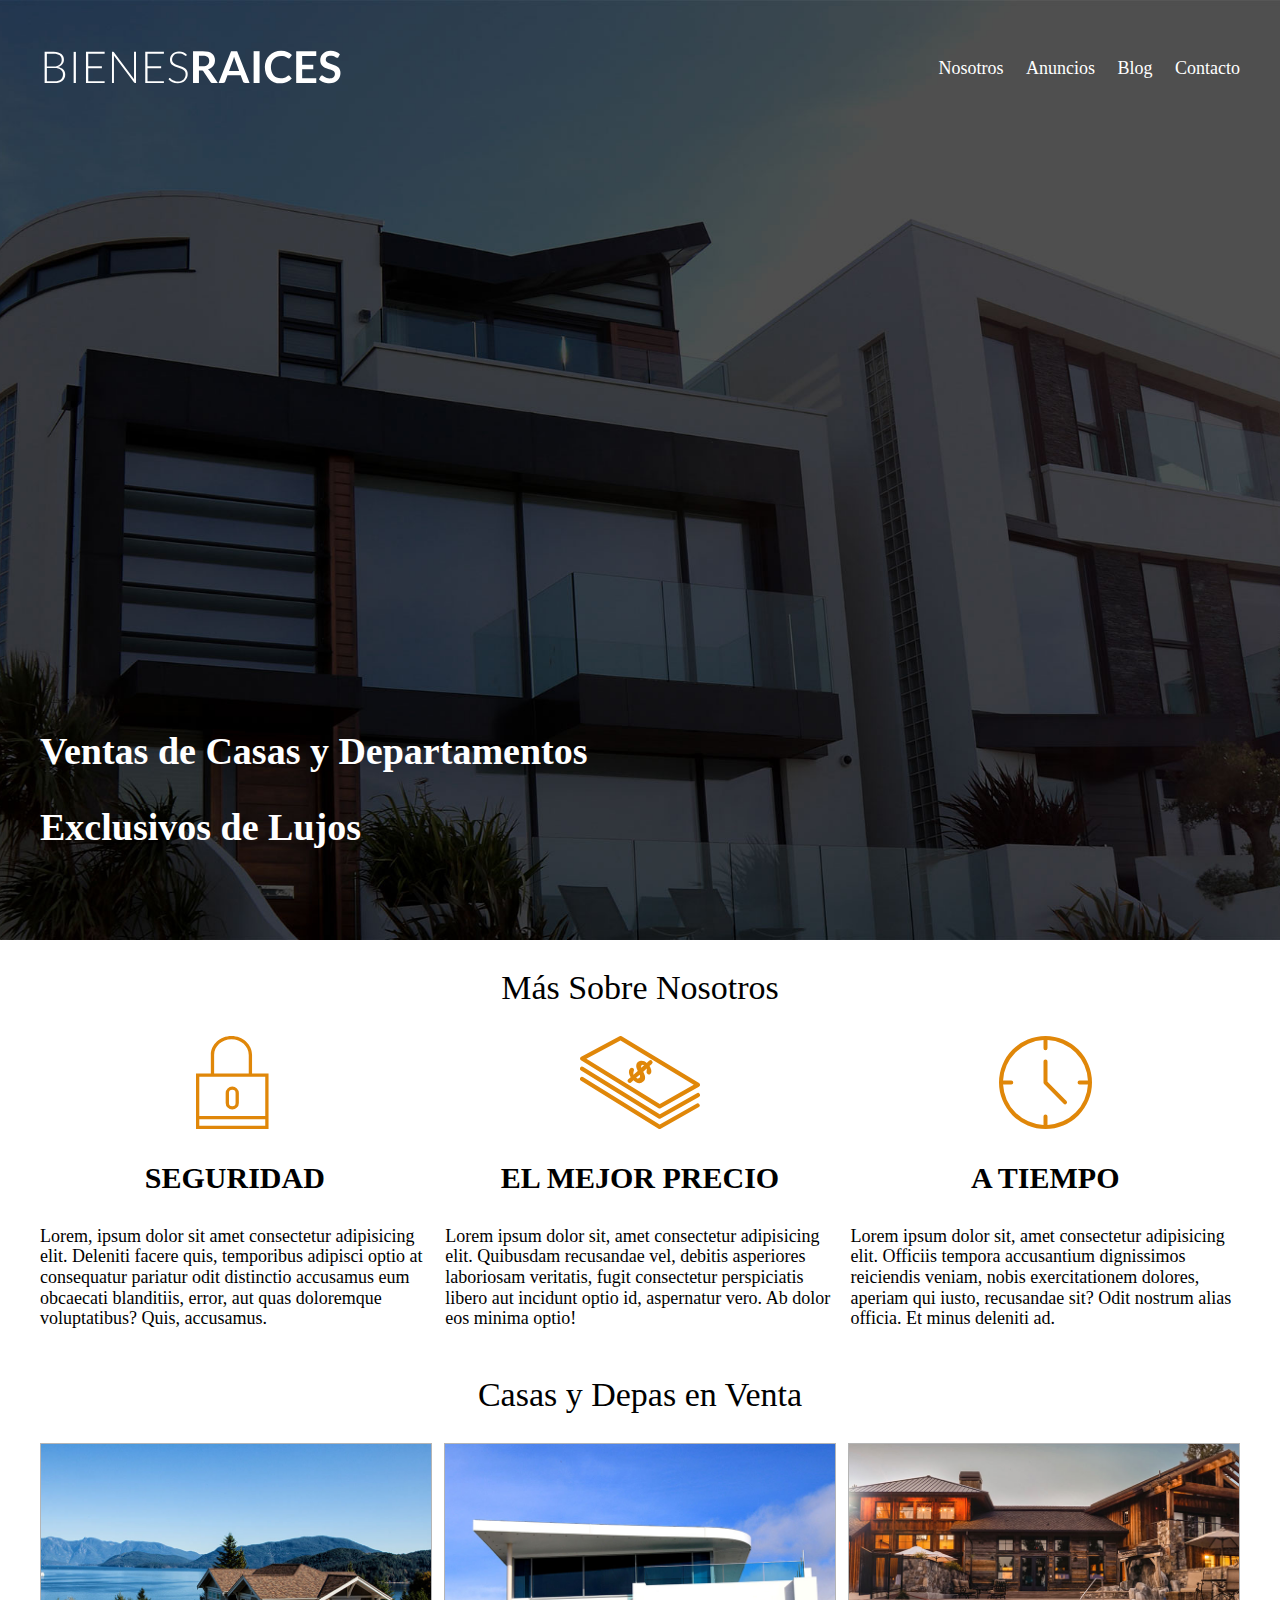
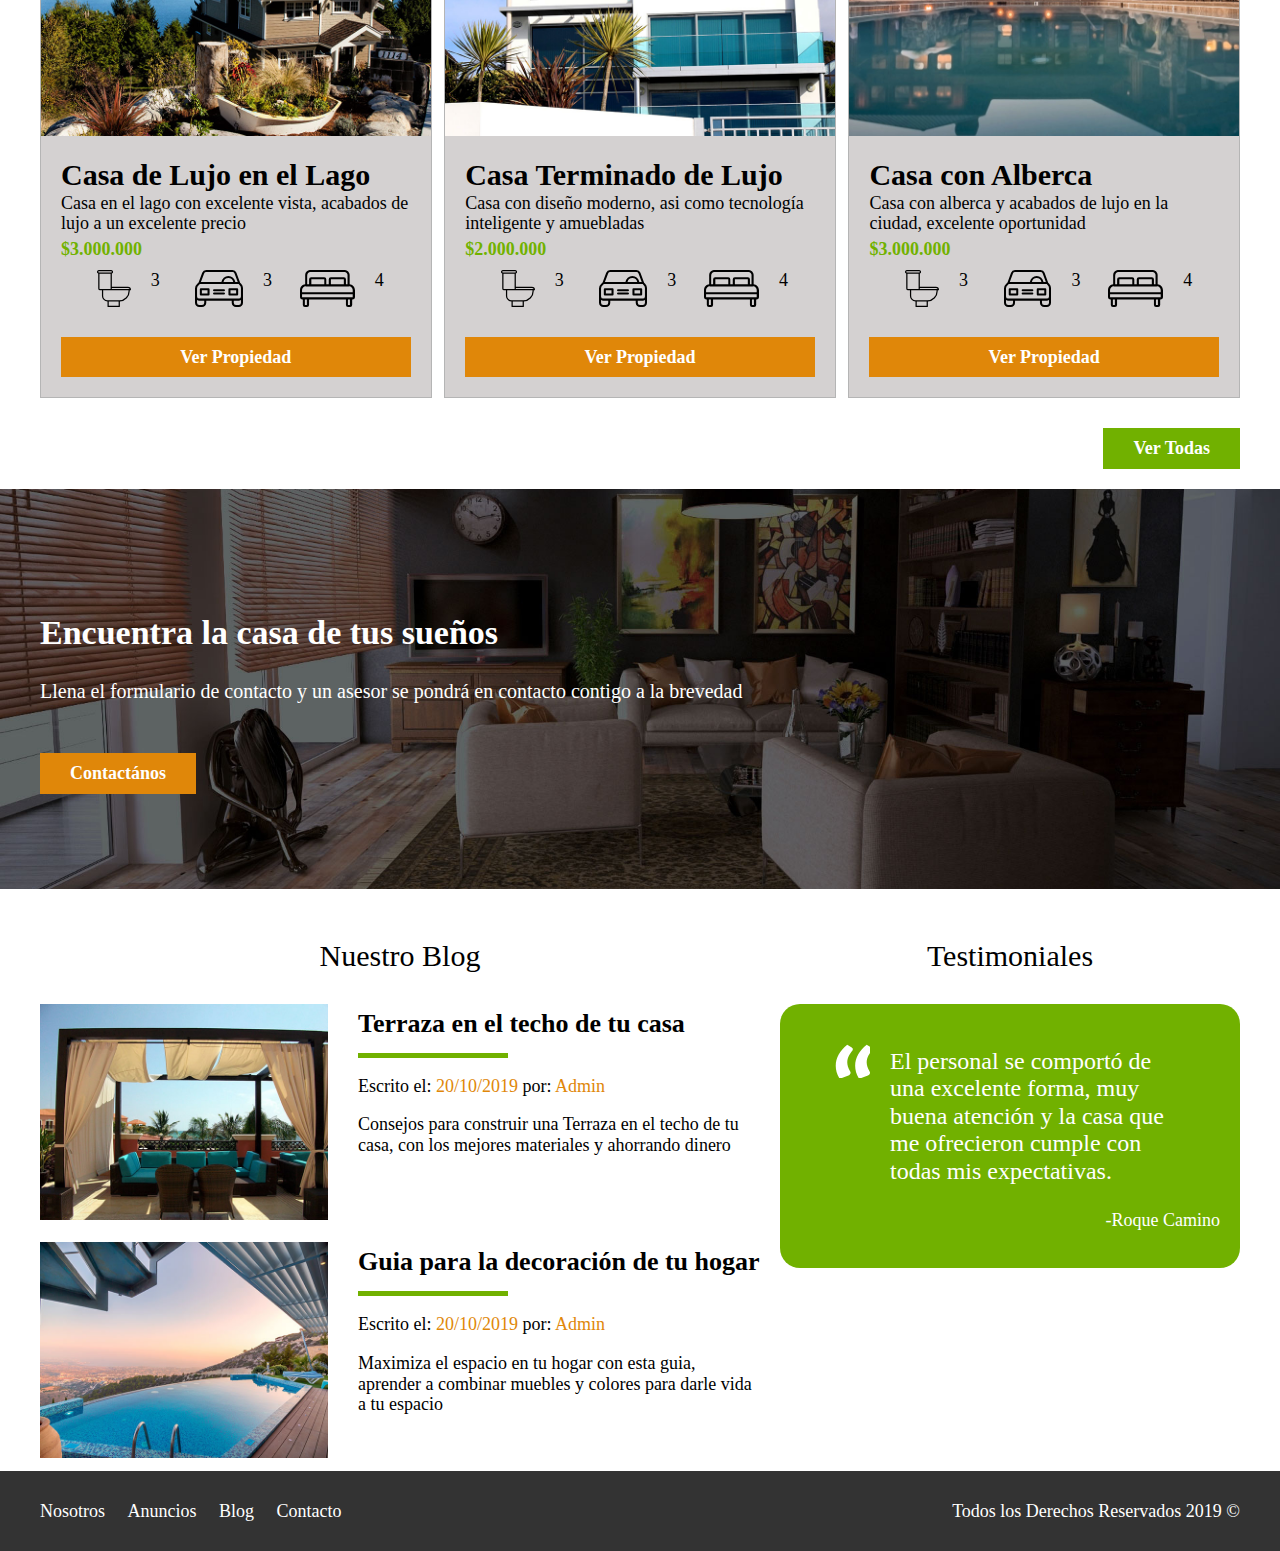
<file: index.html>
<!DOCTYPE html>
<html lang="en">

<head>
    <meta charset="UTF-8">
    <meta name="viewport" content="width=device-width, initial-scale=1.0">
    <meta http-equiv="X-UA-Compatible" content="ie=edge">
    <title>Bienes Raices</title>
    <link href="https://fonts.googleapis.com/css2?family=Lato:wght@700&display=swap" rel="stylesheet">
    <link rel="stylesheet" href="css/normalize.css">
    <link rel="stylesheet" href="css/style.css">
</head>

<body>

    <header class="site-header inicio">
        <div class="contenedor contenido-header">
            <div class="barra">
                <a href="/">

                    <img src="img/logo.svg" alt="logotipo de bienes raices">
                </a>

                <nav class="navegacion">
                    <a href="nosotros.html">Nosotros</a>
                    <a href="anuncios.html">Anuncios</a>
                    <a href="blog.html">Blog</a>
                    <a href="contacto.html">Contacto</a>
                </nav>
            </div>

            <h1>Ventas de Casas y Departamentos Exclusivos de Lujos</h1>
        </div>
        <!--contenedor-->
    </header>

    <section class="contenedor seccion">
        <h2 class="fw-300 centrar-texto">Más Sobre Nosotros</h2>

        <div class="iconos-nosotros">

            <div class="icono">
                <img src="img/icono1.svg" alt="Icono seguridad">

                <h3>Seguridad</h3>
                <p>Lorem, ipsum dolor sit amet consectetur adipisicing elit. Deleniti facere quis, temporibus adipisci
                    optio
                    at
                    consequatur pariatur odit distinctio accusamus eum obcaecati blanditiis, error, aut quas doloremque
                    voluptatibus? Quis, accusamus.</p>
            </div>

            <div class="icono">
                <img src="img/icono2.svg" alt="Icono Mejor Precio">

                <h3>El Mejor Precio</h3>
                <p>Lorem ipsum dolor sit, amet consectetur adipisicing elit. Quibusdam recusandae vel, debitis
                    asperiores
                    laboriosam
                    veritatis, fugit consectetur perspiciatis libero aut incidunt optio id, aspernatur vero. Ab dolor
                    eos
                    minima
                    optio!</p>
            </div>

            <div class="icono">

                <img src="img/icono3.svg" alt="Icono a Tiempo">

                <h3 class="encabezado">A Tiempo</h3>
                <p>Lorem ipsum dolor sit, amet consectetur adipisicing elit. Officiis tempora accusantium dignissimos
                    reiciendis
                    veniam, nobis exercitationem dolores, aperiam qui iusto, recusandae sit? Odit nostrum alias officia.
                    Et
                    minus
                    deleniti ad.</p>
            </div>
        </div>
    </section>

    <main class="seccion contenedor">

        <h2 class="fw-300 centrar-texto">Casas y Depas en Venta</h2>
        <div class="contenedor-anuncios">

            <div class="anuncio">
                <img src="img/anuncio1.jpg" alt="Casa de lujo en el lago">
                <div class="contenido-anuncio">
                    <h3>Casa de Lujo en el Lago</h3>
                    <p>Casa en el lago con excelente vista, acabados de lujo a un excelente precio</p>
                    <p class="precio">$3.000.000</p>

                    <ul class="icono-caracteristicas">
                        <li>
                            <img src="img/icono_wc.svg" alt="icono wc">
                            <p>3</p>
                        </li>
                        <li>
                            <img src="img/icono_estacionamiento.svg" alt="icono autos">
                            <p>3</p>
                        </li>
                        <li>
                            <img src="img/icono_dormitorio.svg" alt="icono habitaciones">
                            <p>4</p>
                        </li>
                    </ul>

                    <a href="#" class="boton boton-amarillo d-block">Ver Propiedad</a>
                </div>
            </div>

            <div class="anuncio">
                <img src="img/anuncio2.jpg" alt="Casa terminado de lujo">
                <div class="contenido-anuncio">
                    <h3>Casa Terminado de Lujo</h3>
                    <p>Casa con diseño moderno, asi como tecnología inteligente y amuebladas</p>
                    <p class="precio">$2.000.000</p>

                    <ul class="icono-caracteristicas">
                        <li>
                            <img src="img/icono_wc.svg" alt="icono wc">
                            <p>3</p>
                        </li>
                        <li>
                            <img src="img/icono_estacionamiento.svg" alt="icono autos">
                            <p>3</p>
                        </li>
                        <li>
                            <img src="img/icono_dormitorio.svg" alt="icono habitaciones">
                            <p>4</p>
                        </li>
                    </ul>

                    <a href="#" class="boton boton-amarillo d-block">Ver Propiedad</a>
                </div>
            </div>

            <div class="anuncio">
                <img src="img/anuncio3.jpg" alt="Casa con Alberca">
                <div class="contenido-anuncio">
                    <h3>Casa con Alberca</h3>
                    <p>Casa con alberca y acabados de lujo en la ciudad, excelente oportunidad</p>
                    <p class="precio">$3.000.000</p>

                    <ul class="icono-caracteristicas">
                        <li>
                            <img src="img/icono_wc.svg" alt="icono wc">
                            <p>3</p>
                        </li>
                        <li>
                            <img src="img/icono_estacionamiento.svg" alt="icono autos">
                            <p>3</p>
                        </li>
                        <li>
                            <img src="img/icono_dormitorio.svg" alt="icono habitaciones">
                            <p>4</p>
                        </li>
                    </ul>

                    <a href="#" class="boton boton-amarillo d-block">Ver Propiedad</a>
                </div>
            </div>
        </div>

        <div class="ver-todas">
            <a href="anuncios.html" class="boton boton-verde">Ver Todas</a>
        </div>
    </main>

    <section class="imagen-contacto">
        <div class="contenedor contenido-contacto">
            <h2>Encuentra la casa de tus sueños</h2>
            <p>Llena el formulario de contacto y un asesor se pondrá en contacto contigo a la brevedad</p>
            <a href="contacto.html" class="boton boton-amarillo">Contactános</a>
        </div>
    </section>

    <div class="seccion-inferior contenedor seccion">

        <section class="blog">
            <h3 class="centrar-texto fw-300">Nuestro Blog</h3>

            <article class="entrada-blog">
                <div class="imagen">
                    <img src="img/blog1.jpg" alt="Entrada de Blog">
                </div>
                <div class="texto-entrada">
                    <a href="entrada.html">
                        <h4>Terraza en el techo de tu casa</h4>
                    </a>
                    <p>Escrito el: <span> 20/10/2019</span> por: <span> Admin </span></p>
                    <p>Consejos para construir una Terraza en el techo de tu casa, con los mejores materiales y
                        ahorrando dinero </p>

                </div>
            </article>

            <article class="entrada-blog">
                <div class="imagen">
                    <img src="img/blog2.jpg" alt="Guia para decoracion">
                </div>
                <div class="texto-entrada">
                    <a href="entrada.html">
                        <h4>Guia para la decoración de tu hogar</h4>
                    </a>
                    <p>Escrito el: <span> 20/10/2019</span> por: <span> Admin </span></p>
                    <p>Maximiza el espacio en tu hogar con esta guia, aprender a combinar muebles y colores para darle
                        vida a tu espacio </p>
                </div>
            </article>
        </section>

        <section class="testimoniales">
            <h3 class="centrar-texto fw-300">Testimoniales</h3>
            <div class="testimonial">
                <blockquote>
                    El personal se comportó de una excelente forma, muy buena atención y la casa que me ofrecieron
                    cumple
                    con
                    todas mis expectativas.
                </blockquote>
                <p>-Roque Camino</p>
            </div>
        </section>
    </div>

    <footer class="site-footer seccion">
        <div class="contenedor contenedor-footer">
            <nav class="navegacion">
                <a href="nosotros.html">Nosotros</a>
                <a href="anuncion.html">Anuncios</a>
                <a href="blog.html">Blog</a>
                <a href="contacto.html">Contacto</a>
            </nav>

            <p class="copyright">Todos los Derechos Reservados 2019 &copy;</p>
        </div>
    </footer>


</body>

</html>
</file>
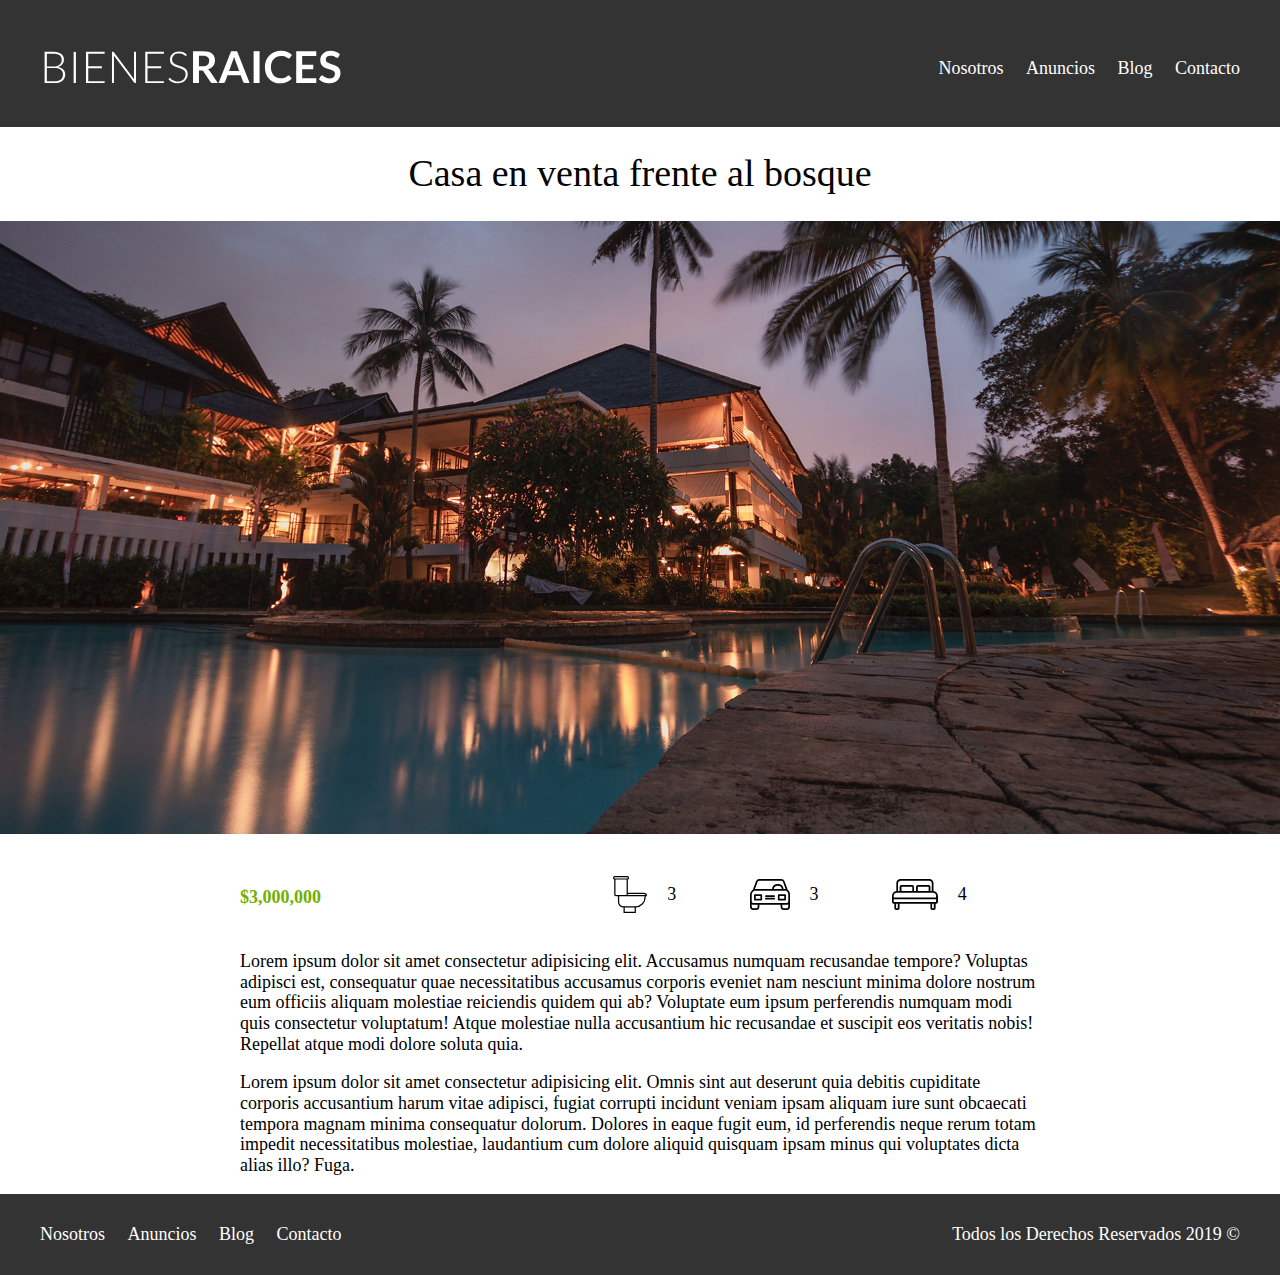
<file: anuncio.html>
<!DOCTYPE html>
<html lang="en">

<head>
    <meta charset="UTF-8">
    <meta name="viewport" content="width=device-width, initial-scale=1.0">
    <meta http-equiv="X-UA-Compatible" content="ie=edge">
    <title>Bienes Raices</title>
    <link href="https://fonts.googleapis.com/css2?family=Lato:wght@700&display=swap" rel="stylesheet">
    <link rel="stylesheet" href="css/normalize.css">
    <link rel="stylesheet" href="css/style.css">
</head>

<body>

    <header class="site-header">
        <div class="contenedor contenido-header">
            <div class="barra">
                <a href="/">

                    <img src="img/logo.svg" alt="logotipo de bienes raices">
                </a>

                <nav class="navegacion">
                    <a href="nosotros.html">Nosotros</a>
                    <a href="anuncios.html">Anuncios</a>
                    <a href="blog.html">Blog</a>
                    <a href="contacto.html">Contacto</a>
                </nav>
            </div>

        </div>
        <!--contenedor-->
    </header>

    <h1 class="fw-300 centrar-texto">Casa en venta frente al bosque</h1>
    <img src="img/destacada.jpg" alt="imagen anuncio">

    <main class="contenedor seccion contenido-centrado">
        <div class="resumen-propiedad">
            <p class="precio">$3,000,000</p>

            <ul class="icono-caracteristicas">
                <li>
                    <img src="img/icono_wc.svg" alt="icono wc">
                    <p>3</p>
                </li>
                <li>
                    <img src="img/icono_estacionamiento.svg" alt="icono autos">
                    <p>3</p>
                </li>
                <li>
                    <img src="img/icono_dormitorio.svg" alt="icono habitaciones">
                    <p>4</p>
                </li>
            </ul>
        </div>
        <!--resumen-propiedad-->

        <p>Lorem ipsum dolor sit amet consectetur adipisicing elit. Accusamus numquam recusandae tempore? Voluptas
            adipisci est, consequatur quae necessitatibus accusamus corporis eveniet nam nesciunt minima dolore nostrum
            eum officiis aliquam molestiae reiciendis quidem qui ab? Voluptate eum ipsum perferendis numquam modi quis
            consectetur voluptatum! Atque molestiae nulla accusantium hic recusandae et suscipit eos veritatis nobis!
            Repellat atque modi dolore soluta quia.</p>

        <p>Lorem ipsum dolor sit amet consectetur adipisicing elit. Omnis sint aut deserunt quia debitis cupiditate
            corporis accusantium harum vitae adipisci, fugiat corrupti incidunt veniam ipsam aliquam iure sunt obcaecati
            tempora magnam minima consequatur dolorum. Dolores in eaque fugit eum, id perferendis neque rerum totam
            impedit necessitatibus molestiae, laudantium cum dolore aliquid quisquam ipsam minus qui voluptates dicta
            alias illo? Fuga.</p>

    </main>


    <footer class="site-footer seccion">
        <div class="contenedor contenedor-footer">
            <nav class="navegacion">
                <a href="nosotros.html">Nosotros</a>
                <a href="anuncion.html">Anuncios</a>
                <a href="blog.html">Blog</a>
                <a href="contacto.html">Contacto</a>
            </nav>

            <p class="copyright">Todos los Derechos Reservados 2019 &copy;</p>
        </div>
    </footer>

</body>

</html>
</file>
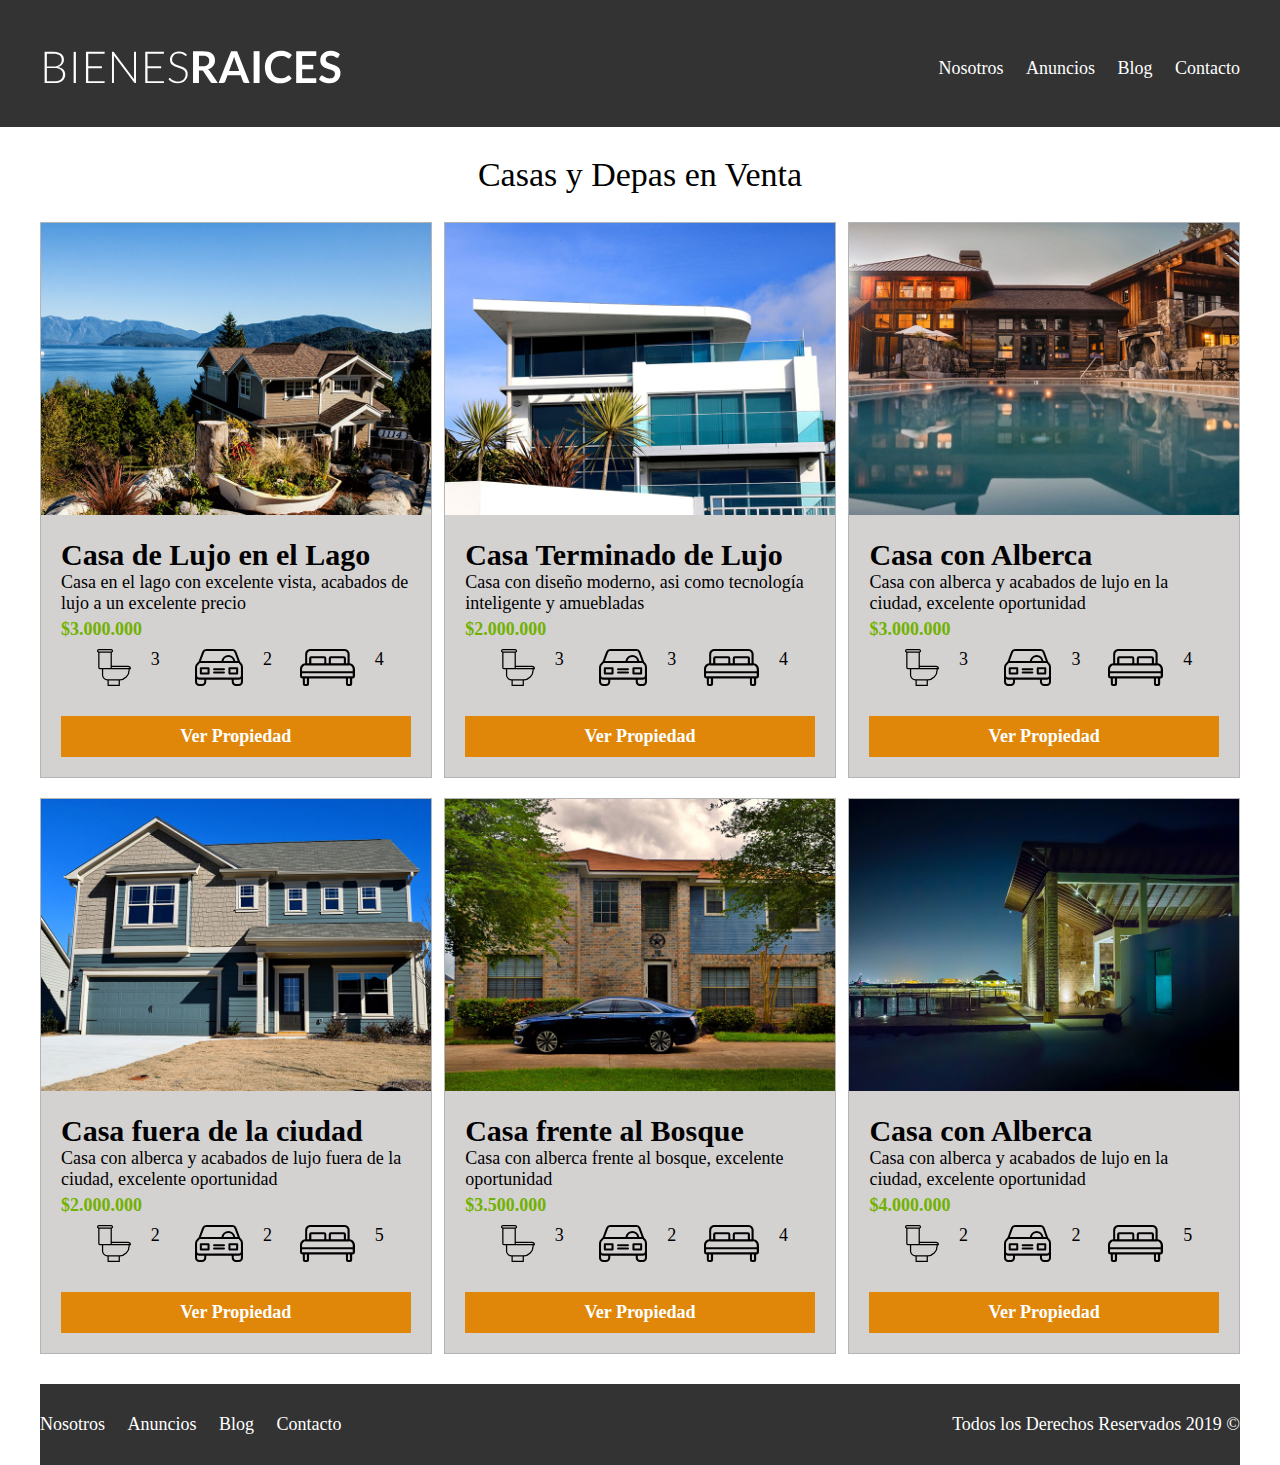
<file: anuncios.html>
<!DOCTYPE html>
<html lang="en">

<head>
    <meta charset="UTF-8">
    <meta name="viewport" content="width=device-width, initial-scale=1.0">
    <meta http-equiv="X-UA-Compatible" content="ie=edge">
    <title>Bienes Raices</title>
    <link href="https://fonts.googleapis.com/css2?family=Lato:wght@700&display=swap" rel="stylesheet">
    <link rel="stylesheet" href="css/normalize.css">
    <link rel="stylesheet" href="css/style.css">
</head>

<body>

    <header class="site-header">
        <div class="contenedor contenido-header">
            <div class="barra">
                <a href="/">

                    <img src="img/logo.svg" alt="logotipo de bienes raices">
                </a>

                <nav class="navegacion">
                    <a href="nosotros.html">Nosotros</a>
                    <a href="anuncios.html">Anuncios</a>
                    <a href="blog.html">Blog</a>
                    <a href="contacto.html">Contacto</a>
                </nav>
            </div>

        </div>
        <!--contenedor-->
    </header>

    <main class="seccion contenedor">

        <h2 class="fw-300 centrar-texto">Casas y Depas en Venta</h2>
        <div class="contenedor-anuncios">

            <div class="anuncio">
                <img src="img/anuncio1.jpg" alt="Casa de lujo en el lago">
                <div class="contenido-anuncio">
                    <h3>Casa de Lujo en el Lago</h3>
                    <p>Casa en el lago con excelente vista, acabados de lujo a un excelente precio</p>
                    <p class="precio">$3.000.000</p>

                    <ul class="icono-caracteristicas">
                        <li>
                            <img src="img/icono_wc.svg" alt="icono wc">
                            <p>3</p>
                        </li>
                        <li>
                            <img src="img/icono_estacionamiento.svg" alt="icono autos">
                            <p>2</p>
                        </li>
                        <li>
                            <img src="img/icono_dormitorio.svg" alt="icono habitaciones">
                            <p>4</p>
                        </li>
                    </ul>

                    <a href="anuncio.html" class="boton boton-amarillo d-block">Ver Propiedad</a>
                </div>
            </div>

            <div class="anuncio">
                <img src="img/anuncio2.jpg" alt="Casa terminado de lujo">
                <div class="contenido-anuncio">
                    <h3>Casa Terminado de Lujo</h3>
                    <p>Casa con diseño moderno, asi como tecnología inteligente y amuebladas</p>
                    <p class="precio">$2.000.000</p>

                    <ul class="icono-caracteristicas">
                        <li>
                            <img src="img/icono_wc.svg" alt="icono wc">
                            <p>3</p>
                        </li>
                        <li>
                            <img src="img/icono_estacionamiento.svg" alt="icono autos">
                            <p>3</p>
                        </li>
                        <li>
                            <img src="img/icono_dormitorio.svg" alt="icono habitaciones">
                            <p>4</p>
                        </li>
                    </ul>

                    <a href="anuncio.html" class="boton boton-amarillo d-block">Ver Propiedad</a>
                </div>
            </div>

            <div class="anuncio">
                <img src="img/anuncio3.jpg" alt="Casa con Alberca">
                <div class="contenido-anuncio">
                    <h3>Casa con Alberca</h3>
                    <p>Casa con alberca y acabados de lujo en la ciudad, excelente oportunidad</p>
                    <p class="precio">$3.000.000</p>

                    <ul class="icono-caracteristicas">
                        <li>
                            <img src="img/icono_wc.svg" alt="icono wc">
                            <p>3</p>
                        </li>
                        <li>
                            <img src="img/icono_estacionamiento.svg" alt="icono autos">
                            <p>3</p>
                        </li>
                        <li>
                            <img src="img/icono_dormitorio.svg" alt="icono habitaciones">
                            <p>4</p>
                        </li>
                    </ul>

                    <a href="anuncio.html" class="boton boton-amarillo d-block">Ver Propiedad</a>
                </div>
                <!--contenido anuncio-->
            </div>
            <!--anuncio-->

            <div class="anuncio">
                <img src="img/anuncio4.jpg" alt="Anuncio casa de lujo">
                <div class="contenido-anuncio">
                    <h3>Casa fuera de la ciudad</h3>
                    <p>Casa con alberca y acabados de lujo fuera de la ciudad, excelente oportunidad</p>
                    <p class="precio">$2.000.000</p>

                    <ul class="icono-caracteristicas">
                        <li>
                            <img src="img/icono_wc.svg" alt="icono wc">
                            <p>2</p>
                        </li>
                        <li>
                            <img src="img/icono_estacionamiento.svg" alt="icono autos">
                            <p>2</p>
                        </li>
                        <li>
                            <img src="img/icono_dormitorio.svg" alt="icono habitaciones">
                            <p>5</p>
                        </li>
                    </ul>

                    <a href="anuncio.html" class="boton boton-amarillo d-block">Ver Propiedad</a>
                </div>
                <!--contenido anuncio-->
            </div>
            <!--anuncio-->

            <div class="anuncio">
                <img src="img/anuncio5.jpg" alt="Casa con Alberca">
                <div class="contenido-anuncio">
                    <h3>Casa frente al Bosque</h3>
                    <p>Casa con alberca frente al bosque, excelente oportunidad</p>
                    <p class="precio">$3.500.000</p>

                    <ul class="icono-caracteristicas">
                        <li>
                            <img src="img/icono_wc.svg" alt="icono wc">
                            <p>3</p>
                        </li>
                        <li>
                            <img src="img/icono_estacionamiento.svg" alt="icono autos">
                            <p>2</p>
                        </li>
                        <li>
                            <img src="img/icono_dormitorio.svg" alt="icono habitaciones">
                            <p>4</p>
                        </li>
                    </ul>

                    <a href="anuncio.html" class="boton boton-amarillo d-block">Ver Propiedad</a>
                </div>
                <!--contenido anuncio-->
            </div>
            <!--anuncio-->

            <div class="anuncio">
                <img src="img/anuncio6.jpg" alt="Casa con Alberca">
                <div class="contenido-anuncio">
                    <h3>Casa con Alberca</h3>
                    <p>Casa con alberca y acabados de lujo en la ciudad, excelente oportunidad</p>
                    <p class="precio">$4.000.000</p>

                    <ul class="icono-caracteristicas">
                        <li>
                            <img src="img/icono_wc.svg" alt="icono wc">
                            <p>2</p>
                        </li>
                        <li>
                            <img src="img/icono_estacionamiento.svg" alt="icono autos">
                            <p>2</p>
                        </li>
                        <li>
                            <img src="img/icono_dormitorio.svg" alt="icono habitaciones">
                            <p>5</p>
                        </li>
                    </ul>

                    <a href="anuncio.html" class="boton boton-amarillo d-block">Ver Propiedad</a>
                </div>
                <!--contenido anuncio-->
            </div>
            <!--anuncio-->

        </div>


        <footer class="site-footer seccion">
            <div class="contenedor contenedor-footer">
                <nav class="navegacion">
                    <a href="nosotros.html">Nosotros</a>
                    <a href="anuncion.html">Anuncios</a>
                    <a href="blog.html">Blog</a>
                    <a href="contacto.html">Contacto</a>
                </nav>

                <p class="copyright">Todos los Derechos Reservados 2019 &copy;</p>
            </div>
        </footer>

</body>

</html>
</file>
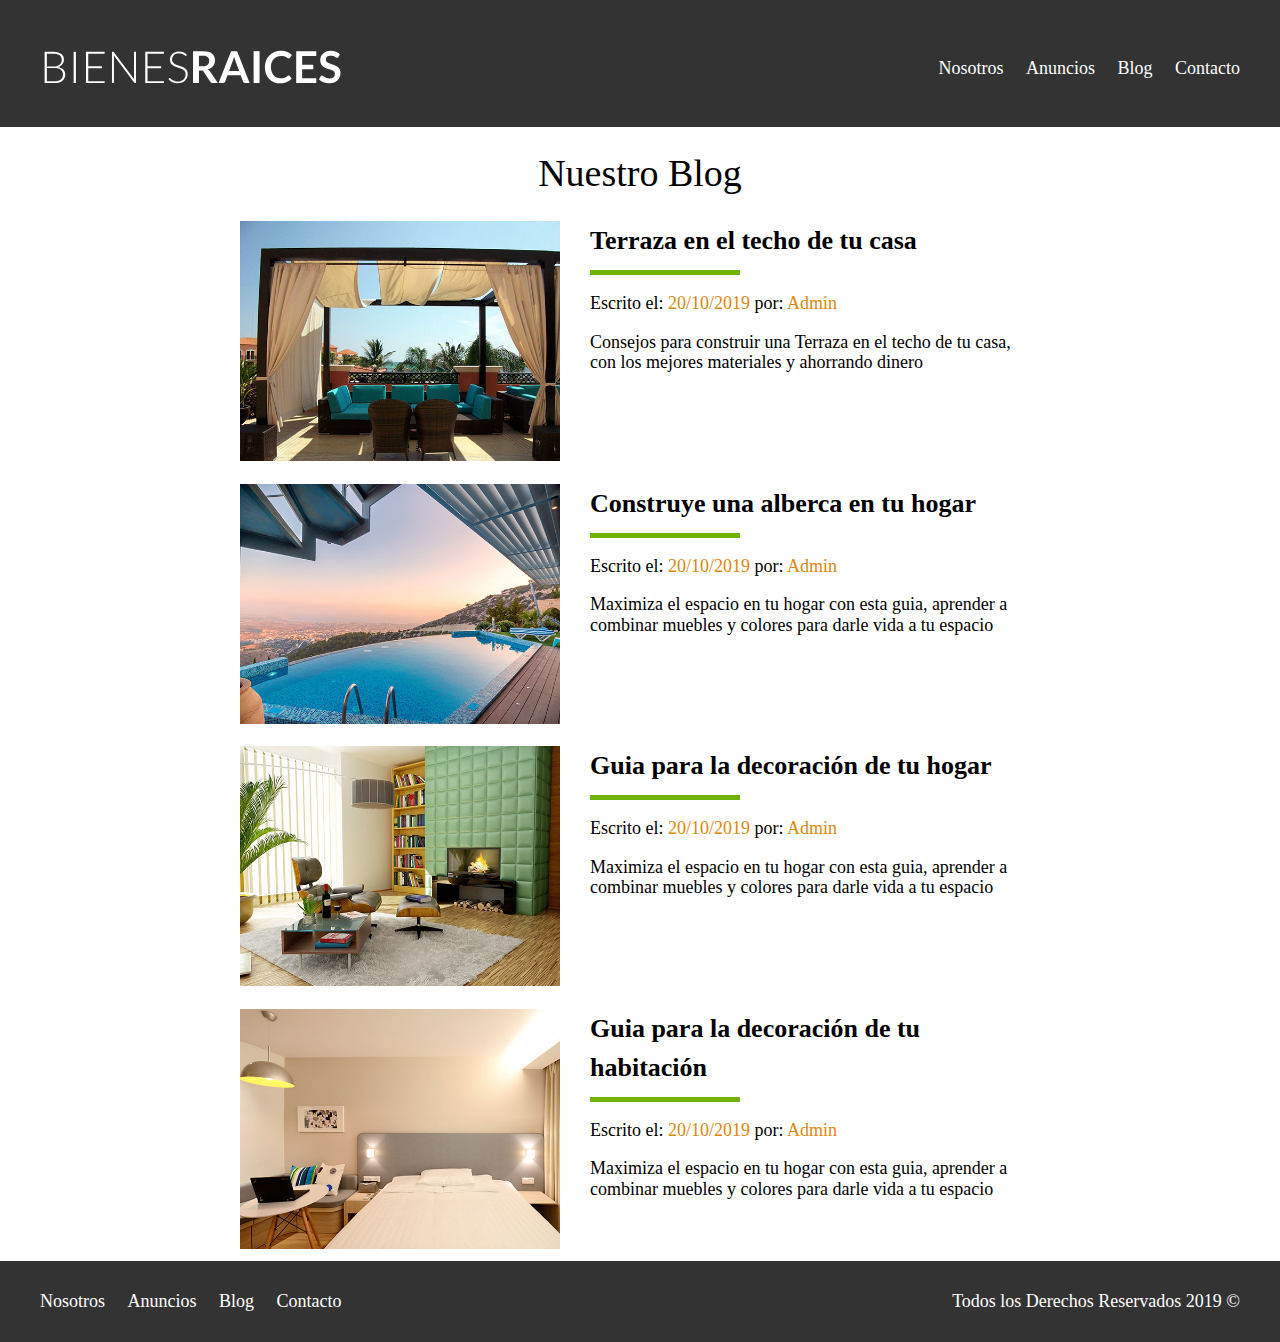
<file: blog.html>
<!DOCTYPE html>
<html lang="en">

<head>
    <meta charset="UTF-8">
    <meta name="viewport" content="width=device-width, initial-scale=1.0">
    <meta http-equiv="X-UA-Compatible" content="ie=edge">
    <title>Bienes Raices</title>
    <link href="https://fonts.googleapis.com/css2?family=Lato:wght@700&display=swap" rel="stylesheet">
    <link rel="stylesheet" href="css/normalize.css">
    <link rel="stylesheet" href="css/style.css">
</head>

<body>

    <header class="site-header">
        <div class="contenedor contenido-header">
            <div class="barra">
                <a href="/">

                    <img src="img/logo.svg" alt="logotipo de bienes raices">
                </a>

                <nav class="navegacion">
                    <a href="nosotros.html">Nosotros</a>
                    <a href="anuncios.html">Anuncios</a>
                    <a href="blog.html">Blog</a>
                    <a href="contacto.html">Contacto</a>
                </nav>
            </div>

        </div>
        <!--contenedor-->
    </header>


    <main class="contenedor seccion contenido-centrado">
        <h1 class="fw-300 centrar-texto">Nuestro Blog</h1>

        <article class="entrada-blog">
            <div class="imagen">
                <img src="img/blog1.jpg" alt="Entrada de Blog">
            </div>
            <div class="texto-entrada">
                <a href="entrada.html">
                    <h4>Terraza en el techo de tu casa</h4>
                </a>
                <p>Escrito el: <span> 20/10/2019</span> por: <span> Admin </span></p>
                <p>Consejos para construir una Terraza en el techo de tu casa, con los mejores materiales y
                    ahorrando dinero </p>
            </div>
        </article>

        <article class="entrada-blog">
            <div class="imagen">
                <img src="img/blog2.jpg" alt="Guia para decoracion">
            </div>
            <div class="texto-entrada">
                <a href="entrada.html">
                    <h4>Construye una alberca en tu hogar</h4>
                </a>
                <p>Escrito el: <span> 20/10/2019</span> por: <span> Admin </span></p>
                <p>Maximiza el espacio en tu hogar con esta guia, aprender a combinar muebles y colores para darle
                    vida a tu espacio </p>
            </div>
        </article>

        <article class="entrada-blog">
            <div class="imagen">
                <img src="img/blog3.jpg" alt="Guia para decoracion">
            </div>
            <div class="texto-entrada">
                <a href="entrada.html">
                    <h4>Guia para la decoración de tu hogar</h4>
                </a>
                <p>Escrito el: <span> 20/10/2019</span> por: <span> Admin </span></p>
                <p>Maximiza el espacio en tu hogar con esta guia, aprender a combinar muebles y colores para darle
                    vida a tu espacio </p>
            </div>
        </article>

        <article class="entrada-blog">
            <div class="imagen">
                <img src="img/blog4.jpg" alt="Guia para decoracion">
            </div>
            <div class="texto-entrada">
                <a href="entrada.html">
                    <h4>Guia para la decoración de tu habitación</h4>
                </a>
                <p>Escrito el: <span> 20/10/2019</span> por: <span> Admin </span></p>
                <p>Maximiza el espacio en tu hogar con esta guia, aprender a combinar muebles y colores para darle
                    vida a tu espacio </p>
            </div>
        </article>
    </main>


    <footer class="site-footer seccion">
        <div class="contenedor contenedor-footer">
            <nav class="navegacion">
                <a href="nosotros.html">Nosotros</a>
                <a href="anuncion.html">Anuncios</a>
                <a href="blog.html">Blog</a>
                <a href="contacto.html">Contacto</a>
            </nav>

            <p class="copyright">Todos los Derechos Reservados 2019 &copy;</p>
        </div>
    </footer>

</body>

</html>
</file>
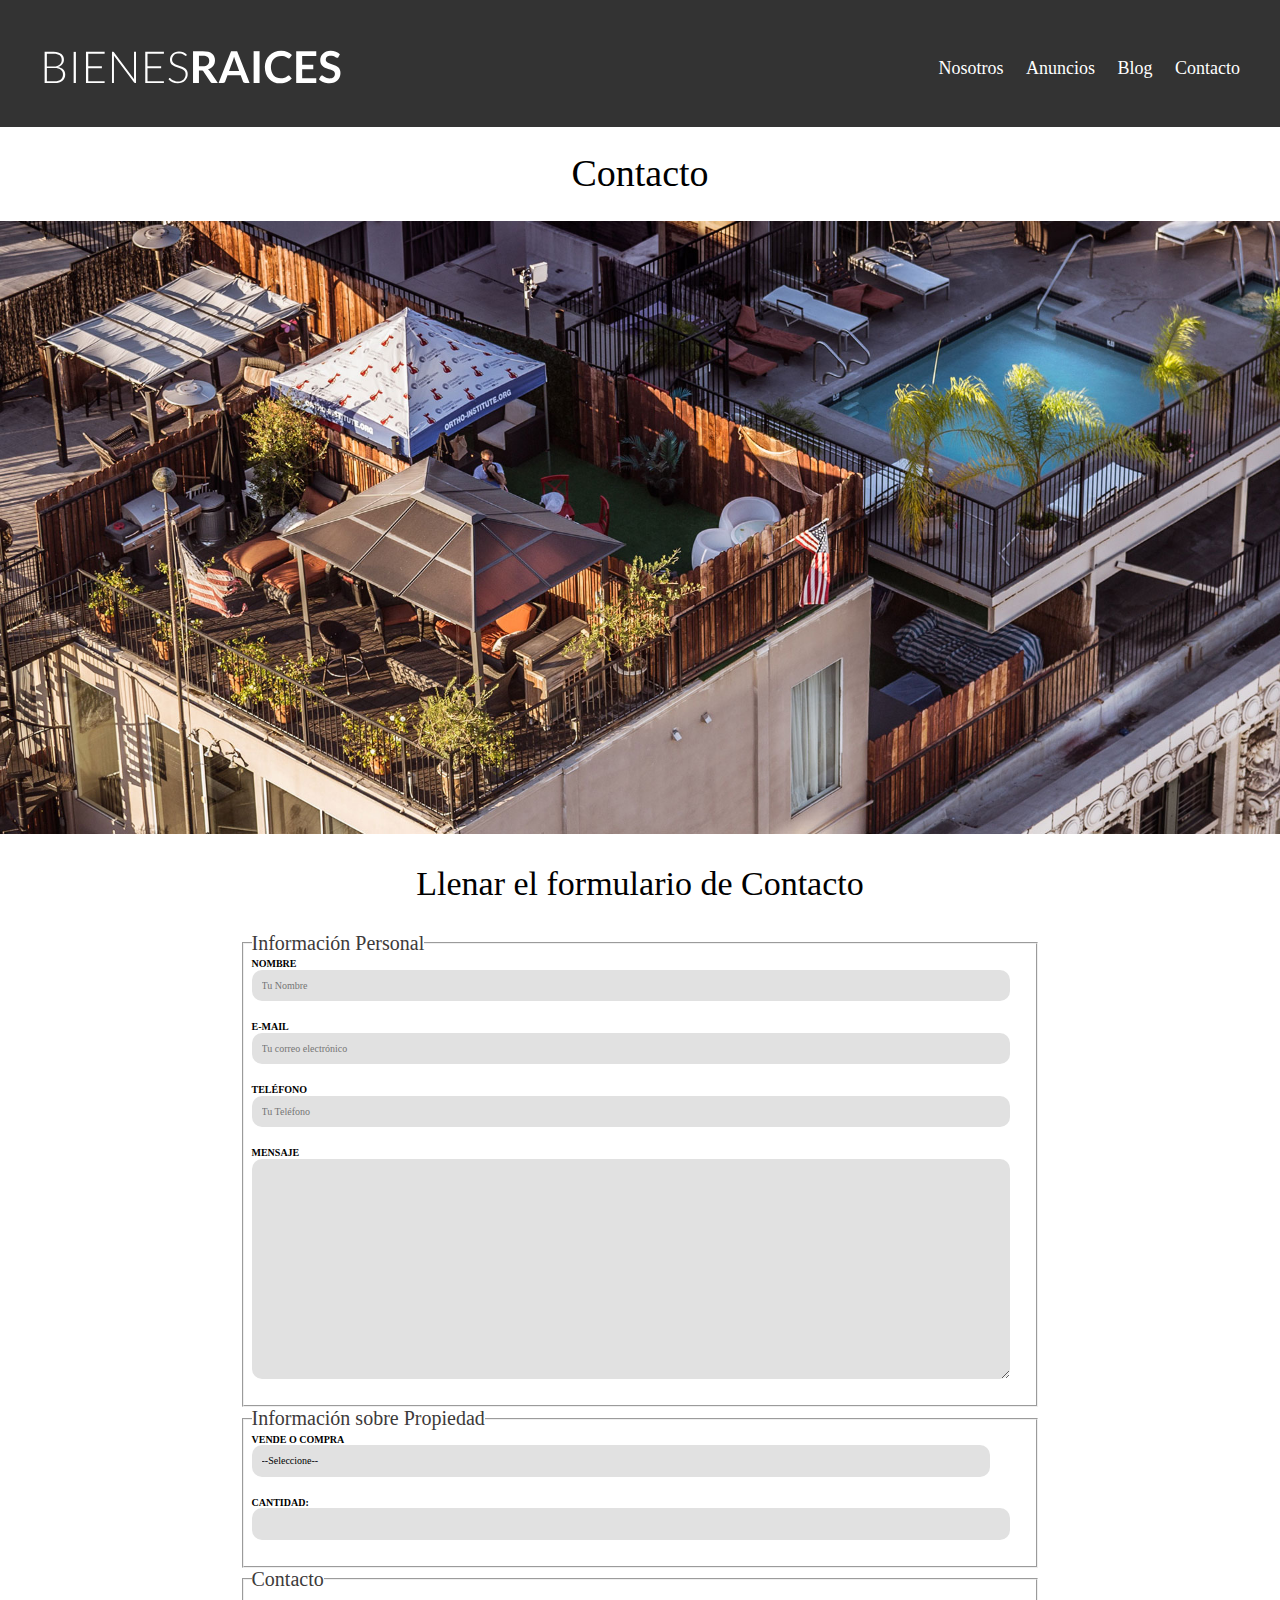
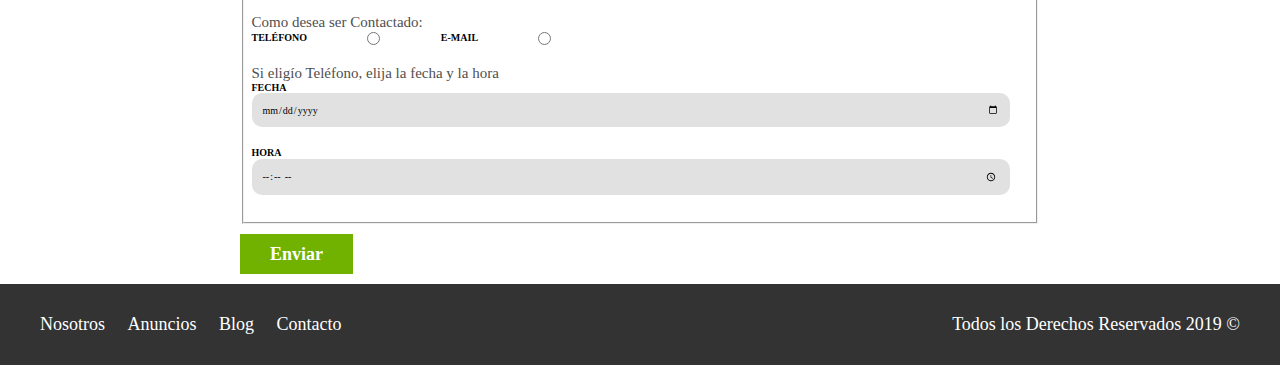
<file: contacto.html>
<!DOCTYPE html>
<html lang="en">

<head>
    <meta charset="UTF-8">
    <meta name="viewport" content="width=device-width, initial-scale=1.0">
    <meta http-equiv="X-UA-Compatible" content="ie=edge">
    <title>Bienes Raices</title>
    <link href="https://fonts.googleapis.com/css2?family=Lato:wght@700&display=swap" rel="stylesheet">
    <link rel="stylesheet" href="css/normalize.css">
    <link rel="stylesheet" href="css/style.css">
</head>

<body>

    <header class="site-header">
        <div class="contenedor contenido-header">
            <div class="barra">
                <a href="/">

                    <img src="img/logo.svg" alt="logotipo de bienes raices">
                </a>

                <nav class="navegacion">
                    <a href="nosotros.html">Nosotros</a>
                    <a href="anuncios.html">Anuncios</a>
                    <a href="blog.html">Blog</a>
                    <a href="contacto.html">Contacto</a>
                </nav>
            </div>

        </div>
        <!--contenedor-->
    </header>

    <h1 class="fw-300 centrar-texto">Contacto</h1>
    <img src="img/destacada3.jpg" alt="Imagen principal">

    <main class="contenedor seccion contenido-centrado">
        <h2 class="fw-300 centrar-texto">Llenar el formulario de Contacto</h2>

        <form class="contacto" action="">
            <fieldset>

                <legend>Información Personal</legend>
                <label for="nombre">Nombre</label>
                <input type="text" id="nombre" placeholder="Tu Nombre">

                <label for="email">E-mail</label>
                <input type="email" id="email" placeholder="Tu correo electrónico" required>

                <label for="telefono">Teléfono</label>
                <input type="tel" id="telefono" placeholder="Tu Teléfono" required>

                <label for="mensaje">Mensaje</label>
                <textarea id="mensaje"></textarea>
            </fieldset>

            <fieldset>

                <legend>Información sobre Propiedad</legend>
                <label for="opciones">Vende o Compra</label>
                <select id="opciones">
                    <option value="" disabled selected>--Seleccione--</option>
                    <option value="Compra">Compra</option>
                    <option value="Vende">Venta</option>
                </select>

                <label for="cantidad">Cantidad:</label>
                <input type="number" min="0" max="100" step="5">

            </fieldset>

            <fieldset>
                <legend>Contacto</legend>

                <p>Como desea ser Contactado:</p>

                <div class="forma-contacto">
                    <label for="telefono">Teléfono</label>
                    <input type="radio" name="contacto" value="telefono" id="telefono">

                    <label for="telefono">E-mail</label>
                    <input type="radio" name="contacto" value="correo" id="correo">
                </div>

                <p>Si eligío Teléfono, elija la fecha y la hora</p>
                <label for="fecha">Fecha</label>
                <input type="date" id="fecha">

                <label for="hora">Hora</label>
                <input type="time" id="hora" min="09:00" max="18:00">

            </fieldset>


            <input type="submit" value="Enviar" class="boton boton-verde">

        </form>

    </main>


    <footer class="site-footer seccion">
        <div class="contenedor contenedor-footer">
            <nav class="navegacion">
                <a href="nosotros.html">Nosotros</a>
                <a href="anuncion.html">Anuncios</a>
                <a href="blog.html">Blog</a>
                <a href="contacto.html">Contacto</a>
            </nav>

            <p class="copyright">Todos los Derechos Reservados 2019 &copy;</p>
        </div>
    </footer>


</body>

</html>
</file>
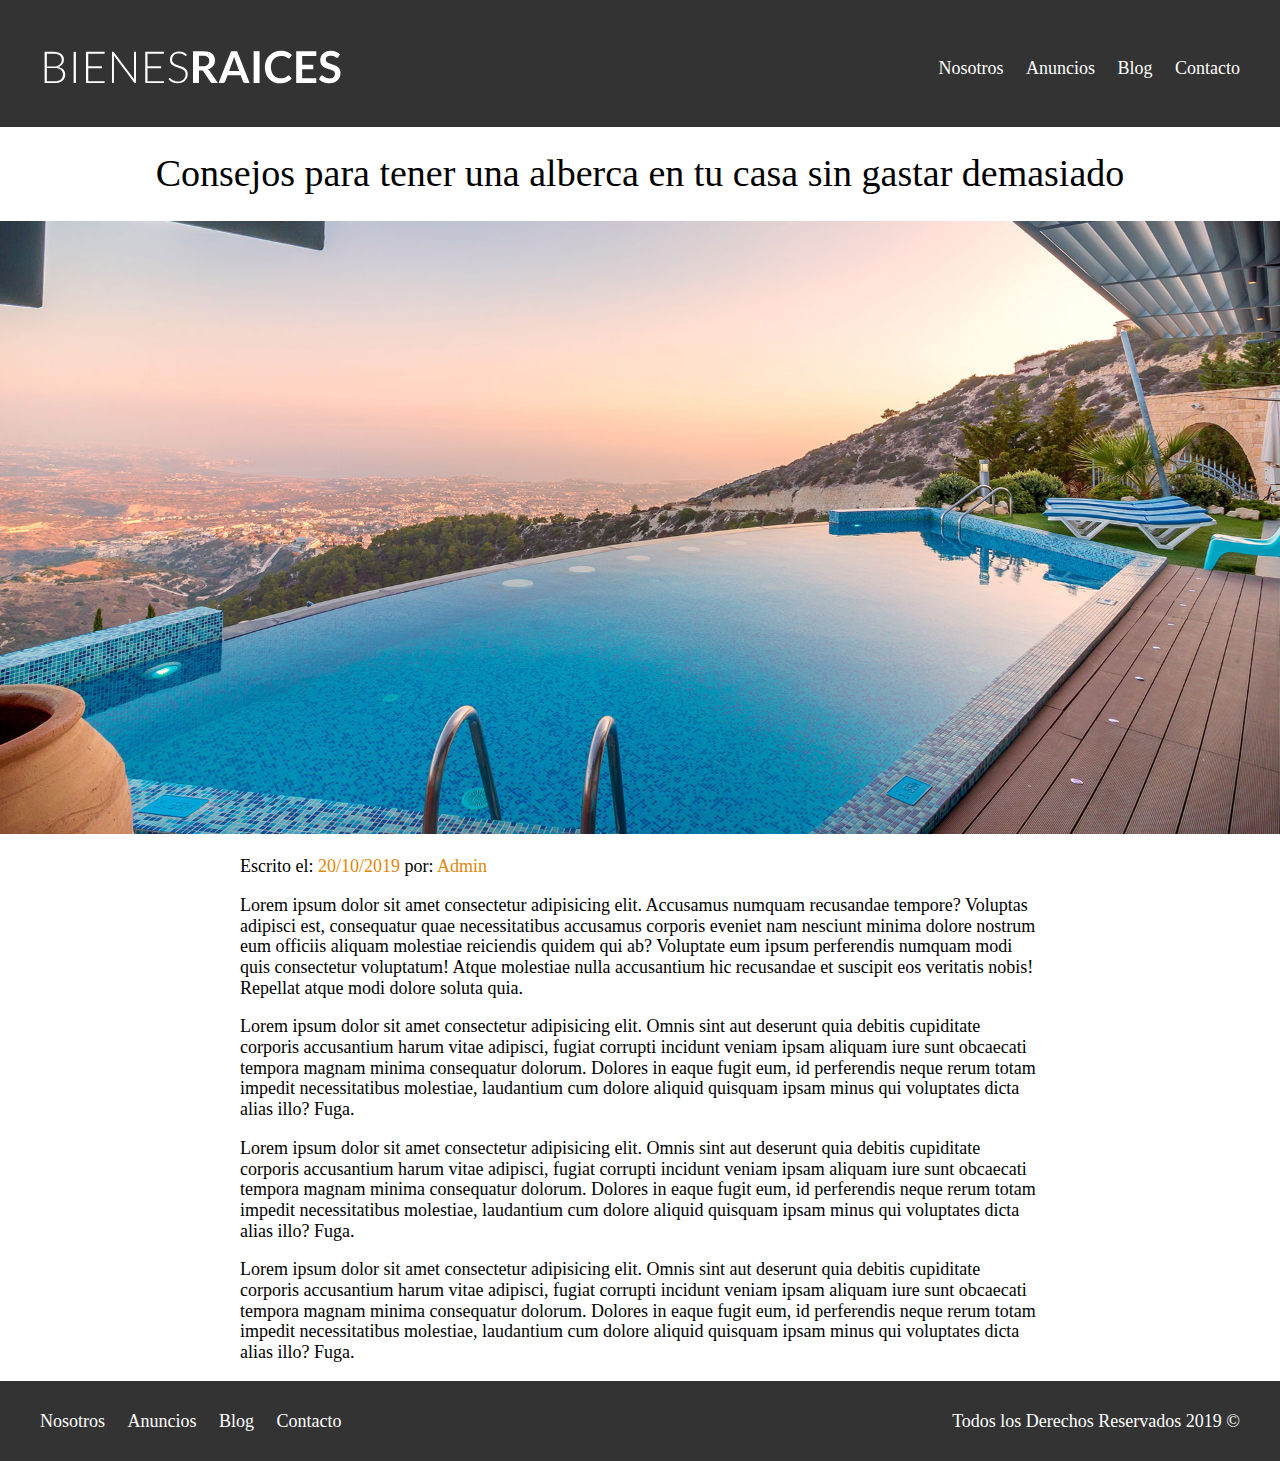
<file: entrada.html>
<!DOCTYPE html>
<html lang="en">

<head>
    <meta charset="UTF-8">
    <meta name="viewport" content="width=device-width, initial-scale=1.0">
    <meta http-equiv="X-UA-Compatible" content="ie=edge">
    <title>Bienes Raices</title>
    <link href="https://fonts.googleapis.com/css2?family=Lato:wght@700&display=swap" rel="stylesheet">
    <link rel="stylesheet" href="css/normalize.css">
    <link rel="stylesheet" href="css/style.css">
</head>

<body>

    <header class="site-header">
        <div class="contenedor contenido-header">
            <div class="barra">
                <a href="/">

                    <img src="img/logo.svg" alt="logotipo de bienes raices">
                </a>

                <nav class="navegacion">
                    <a href="nosotros.html">Nosotros</a>
                    <a href="anuncios.html">Anuncios</a>
                    <a href="blog.html">Blog</a>
                    <a href="contacto.html">Contacto</a>
                </nav>
            </div>

        </div>
        <!--contenedor-->
    </header>

    <h1 class="fw-300 centrar-texto">Consejos para tener una alberca en tu casa sin gastar demasiado</h1>
    <img src="img/destacada2.jpg" alt="imagen principal">

    <main class="contenedor seccion contenido-centrado texto-entrada">
        <p>Escrito el: <span> 20/10/2019</span> por: <span> Admin </span></p>


        <p>Lorem ipsum dolor sit amet consectetur adipisicing elit. Accusamus numquam recusandae tempore? Voluptas
            adipisci est, consequatur quae necessitatibus accusamus corporis eveniet nam nesciunt minima dolore nostrum
            eum officiis aliquam molestiae reiciendis quidem qui ab? Voluptate eum ipsum perferendis numquam modi quis
            consectetur voluptatum! Atque molestiae nulla accusantium hic recusandae et suscipit eos veritatis nobis!
            Repellat atque modi dolore soluta quia.</p>

        <p>Lorem ipsum dolor sit amet consectetur adipisicing elit. Omnis sint aut deserunt quia debitis cupiditate
            corporis accusantium harum vitae adipisci, fugiat corrupti incidunt veniam ipsam aliquam iure sunt obcaecati
            tempora magnam minima consequatur dolorum. Dolores in eaque fugit eum, id perferendis neque rerum totam
            impedit necessitatibus molestiae, laudantium cum dolore aliquid quisquam ipsam minus qui voluptates dicta
            alias illo? Fuga.</p>

             <p>Lorem ipsum dolor sit amet consectetur adipisicing elit. Omnis sint aut deserunt quia debitis cupiditate
            corporis accusantium harum vitae adipisci, fugiat corrupti incidunt veniam ipsam aliquam iure sunt obcaecati
            tempora magnam minima consequatur dolorum. Dolores in eaque fugit eum, id perferendis neque rerum totam
            impedit necessitatibus molestiae, laudantium cum dolore aliquid quisquam ipsam minus qui voluptates dicta
            alias illo? Fuga.</p>

             <p>Lorem ipsum dolor sit amet consectetur adipisicing elit. Omnis sint aut deserunt quia debitis cupiditate
            corporis accusantium harum vitae adipisci, fugiat corrupti incidunt veniam ipsam aliquam iure sunt obcaecati
            tempora magnam minima consequatur dolorum. Dolores in eaque fugit eum, id perferendis neque rerum totam
            impedit necessitatibus molestiae, laudantium cum dolore aliquid quisquam ipsam minus qui voluptates dicta
            alias illo? Fuga.</p>

    </main>


    <footer class="site-footer seccion">
        <div class="contenedor contenedor-footer">
            <nav class="navegacion">
                <a href="nosotros.html">Nosotros</a>
                <a href="anuncion.html">Anuncios</a>
                <a href="blog.html">Blog</a>
                <a href="contacto.html">Contacto</a>
            </nav>

            <p class="copyright">Todos los Derechos Reservados 2019 &copy;</p>
        </div>
    </footer>

</body>

</html>
</file>
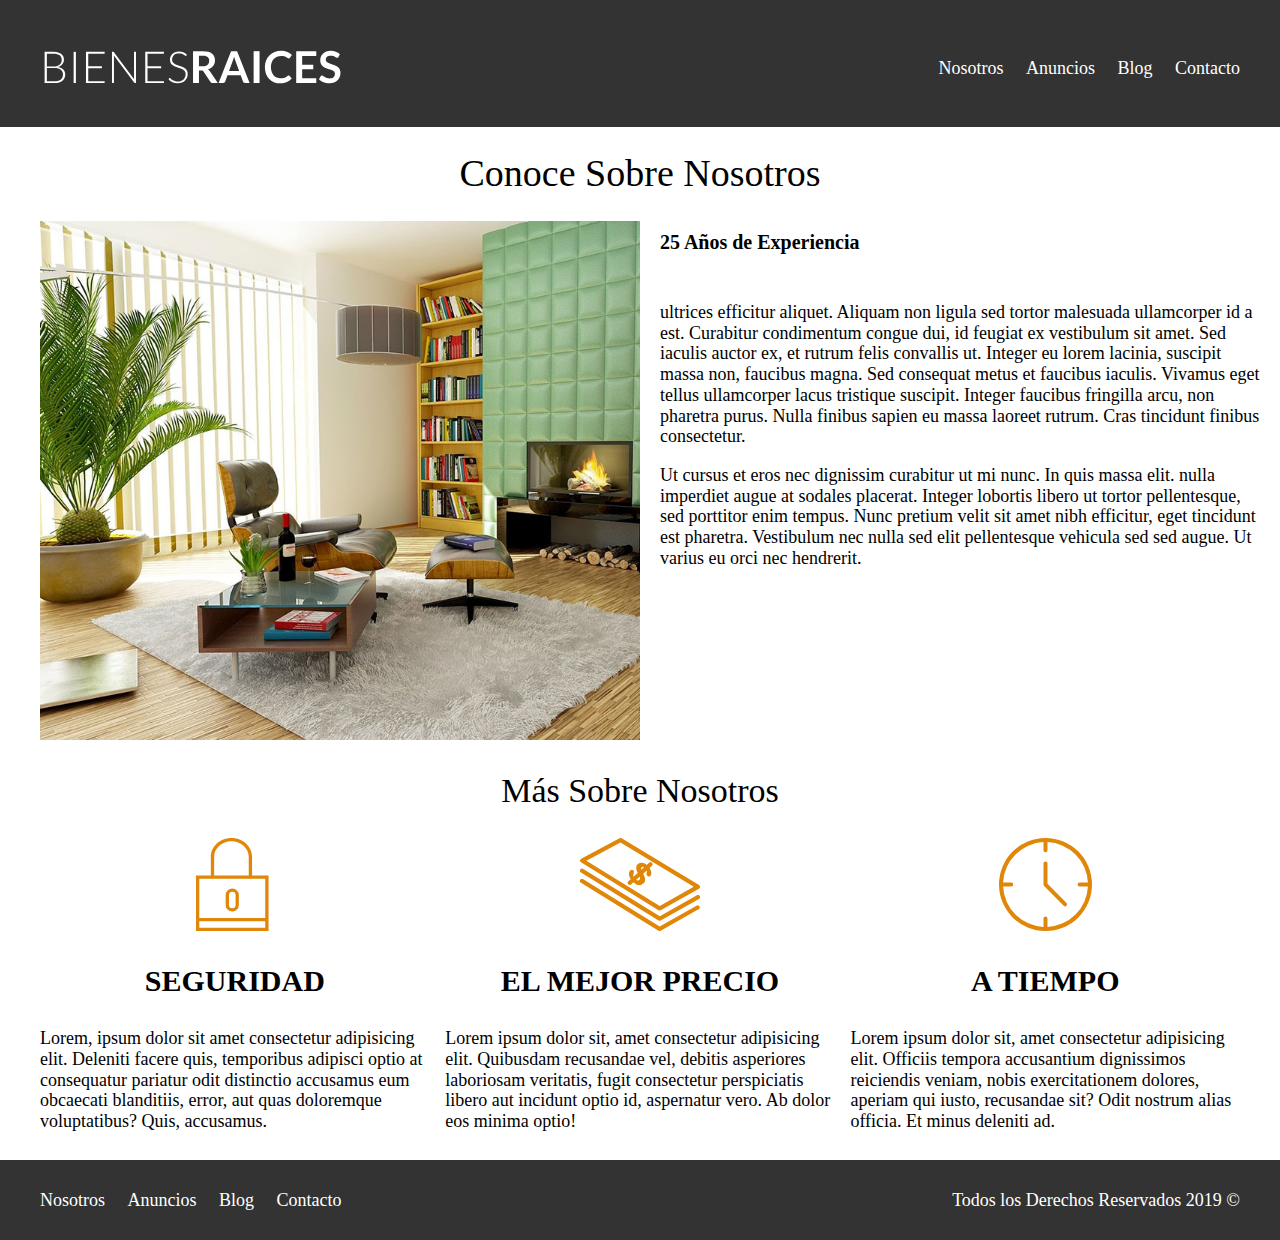
<file: nosotros.html>
<!DOCTYPE html>
<html lang="en">

<head>
    <meta charset="UTF-8">
    <meta name="viewport" content="width=device-width, initial-scale=1.0">
    <meta http-equiv="X-UA-Compatible" content="ie=edge">
    <title>Bienes Raices</title>
    <link href="https://fonts.googleapis.com/css2?family=Lato:wght@700&display=swap" rel="stylesheet">
    <link rel="stylesheet" href="css/normalize.css">
    <link rel="stylesheet" href="css/style.css">
</head>

<body>

    <header class="site-header">
        <div class="contenedor contenido-header">
            <div class="barra">
                <a href="/">

                    <img src="img/logo.svg" alt="logotipo de bienes raices">
                </a>

                <nav class="navegacion">
                    <a href="nosotros.html">Nosotros</a>
                    <a href="anuncios.html">Anuncios</a>
                    <a href="blog.html">Blog</a>
                    <a href="contacto.html">Contacto</a>
                </nav>
            </div>

        </div>
        <!--contenedor-->
    </header>

    <main class="contenedor">
        <h1 class="fw-300 centrar-texto">Conoce Sobre Nosotros</h1>
        <div class="contenido-nosotros">
            <div class="imagen">
                <img src="img/nosotros.jpg" alt="Imagen Sobre Nosotros">
            </div>
            <div class="texto-nosotros">
                <blockquote>25 Años de Experiencia</blockquote>
                <p> ultrices efficitur aliquet. Aliquam non ligula sed tortor malesuada ullamcorper id a est. Curabitur
                    condimentum congue dui, id feugiat ex vestibulum sit amet. Sed iaculis auctor ex, et rutrum felis
                    convallis ut. Integer eu lorem lacinia, suscipit massa non, faucibus magna. Sed consequat metus et
                    faucibus iaculis. Vivamus eget tellus ullamcorper lacus tristique suscipit. Integer faucibus
                    fringilla arcu, non pharetra purus. Nulla finibus sapien eu massa laoreet rutrum. Cras tincidunt
                    finibus consectetur.
                </p>
                <p> Ut cursus et eros nec dignissim      curabitur ut mi nunc. In quis massa elit. nulla imperdiet augue at
                    sodales placerat. Integer lobortis libero ut tortor pellentesque, sed porttitor enim tempus. Nunc
                    pretium velit sit amet nibh efficitur, eget tincidunt est pharetra. Vestibulum nec nulla sed elit
                    pellentesque vehicula sed sed augue. Ut varius eu orci nec hendrerit.
                </p>
            </div>
        </div>
    </main>

     <section class="contenedor seccion">
        <h2 class="fw-300 centrar-texto">Más Sobre Nosotros</h2>

        <div class="iconos-nosotros">

            <div class="icono">
                <img src="img/icono1.svg" alt="Icono seguridad">

                <h3>Seguridad</h3>
                <p>Lorem, ipsum dolor sit amet consectetur adipisicing elit. Deleniti facere quis, temporibus adipisci
                    optio
                    at
                    consequatur pariatur odit distinctio accusamus eum obcaecati blanditiis, error, aut quas doloremque
                    voluptatibus? Quis, accusamus.</p>
            </div>

            <div class="icono">
                <img src="img/icono2.svg" alt="Icono Mejor Precio">

                <h3>El Mejor Precio</h3>
                <p>Lorem ipsum dolor sit, amet consectetur adipisicing elit. Quibusdam recusandae vel, debitis
                    asperiores
                    laboriosam
                    veritatis, fugit consectetur perspiciatis libero aut incidunt optio id, aspernatur vero. Ab dolor
                    eos
                    minima
                    optio!</p>
            </div>

            <div class="icono">

                <img src="img/icono3.svg" alt="Icono a Tiempo">

                <h3 class="encabezado">A Tiempo</h3>
                <p>Lorem ipsum dolor sit, amet consectetur adipisicing elit. Officiis tempora accusantium dignissimos
                    reiciendis
                    veniam, nobis exercitationem dolores, aperiam qui iusto, recusandae sit? Odit nostrum alias officia.
                    Et
                    minus
                    deleniti ad.</p>
            </div>
        </div>
    </section>

    <footer class="site-footer seccion">
        <div class="contenedor contenedor-footer">
            <nav class="navegacion">
                <a href="nosotros.html">Nosotros</a>
                <a href="anuncion.html">Anuncios</a>
                <a href="blog.html">Blog</a>
                <a href="contacto.html">Contacto</a>
            </nav>

            <p class="copyright">Todos los Derechos Reservados 2019 &copy;</p>
        </div>
    </footer>

</body>

</html>
</file>
<file: css/style.css>
html {
    box-sizing: border-box;
    font-size: 62.5%;
    /**reset para REMS- 62.5% = 10px de 16px **/
}

*,*:before,*after {
    box-sizing: inherit;
}

boby {
    font-family: 'Lato',
        sans-serif;
    font-size: 1.6rem;
    line-height: 2;
}



/*Globales*/
img {
    max-width: 100%;
}

.contenedor {
    max-width: 120rem;
    /** = 1200px **/
    margin: 0 auto;
}

h1 {
    font-size: 3.8rem;
}

h2 {
    font-size: 3.4rem;
}

h3 {
    font-size: 3rem;
}

h4 {
    font-size: 2.6rem;
}

p {
    font-size: 1.8rem;
    text-align: left;
}

/**Utilidades**/
.seccion {
    margin-top: 2rem;
    margin-top: 2rem;
}

.fw-300 {
    font-weight: 100;
}

.centrar-texto {
    text-align: center;
}
.d-block {
    display: block!important;
}
.contenido-centrado {
    max-width: 800px;
}

/** Botones **/
.boton {
    color: #ffffff;
    font-weight: 700;
    text-decoration: none;
    font-size: 1.8rem;
    padding: 1rem 3rem;
    margin-top: 3rem;
    display: inline-block;
    text-align: center;
    border: none;
}
.boton:hover {
    cursor: pointer;
}

.boton-amarillo {
    background-color: #E08709;
}

.boton-verde {
    background-color: #71b100;
    margin-top: 1rem;
}


/*header */
.site-header {
    background-color: #333333;
    padding: 1rem 0 3rem 0;
}
.site-header.inicio {
    background-image: url(../img/header.jpg);
    background-position: center center;
    background-size: cover;
    height: 100vh;
    min-width: 60rem;
}

.contenido-header {
    height: 100%;
    display: flex;
    flex-direction: column;
    justify-content: space-between;
}

.contenido-header h1 {
    color: #ffffff;
    padding-bottom: 2rem;
    max-width: 60rem;
    line-height: 2;

}

.barra {
    display: flex;
    justify-content: space-between;
    align-items: center;
    padding-top: 3rem;
}

/**navegacion**/
.navegacion a {
    color: #ffffff;
    text-decoration: none;
    font-size: 1.8rem;
    /** = 18px **/
    margin-right: 2rem;
}

.navegacion a:hover {
    color: #71b100;
}

.navegacion a:last-of-type {
    margin: 0;
}

/** Iconos Nosotros **/

.iconos-nosotros {
    display: flex;
    justify-content: space-between;
}

.icono {
    flex-basis: calc(33.3% - 1rem);
    text-align: center;
}

.icono h3 {
    text-transform: uppercase;
}

/** Anuncios **/
.contenedor-anuncios {
    display: flex;
    justify-content: space-between;
    flex-wrap: wrap;
}

.anuncio {
    /**puede ser
    flex: 0 0 clac (33.3% - 1rem):**/
    flex-grow: 0;   
    flex-shrink: 0;
    flex-basis: calc(33.3% - 1rem);
    border: 1px solid #B5B5B5;
    background-color: #d4d1d1;
    margin-bottom: 2rem;
}

.contenido-anuncio {
    padding: 2rem;
}

.contenido-anuncio h3,
.contenido-anuncio p {
    margin: 0;
}

.precio {
    color: #71b100;
    font-weight: 700;
    padding-top: 0.5rem;
}
.icono-caracteristicas {
    list-style: none ;
    padding: 0;
    display: flex;
    justify-content: space-evenly;
    flex: 1;
    max-width: 500px;
}
.icono-caracteristicas li {
    /*flex: 1;*/
    display: flex;
}
.icono-caracteristicas li img {
    margin-right: 2rem;
}

.ver-todas {
    display: flex;
    justify-content: flex-end;
}

/** Contacto Home **/
.imagen-contacto {
    background-image: url(../img/encuentra.jpg);
    background-position: center center;
    background-size: cover;
    height: 40rem;
    display: flex;
    align-items: center;
    margin-top: 2rem;
}
.contenido-contacto {
    flex: 1;
    color: #ffffff;
}
.contenido-contacto p {
    font-size: 2rem;
}
/**Seccion Inferior**/
.seccion-inferior {
    display: flex;
    justify-content: space-between;
}
.seccion-inferior .blog {
    flex-basis: 60%;
}
.seccion-inferior .testimoniales {
    flex-basis: calc(40% - 2rem);
}
.entrada-blog {
    display: flex;
    justify-content: space-between;
    margin-bottom: 2rem;
}
.entrada-blog:last-of-type {
    margin-bottom: 0;
}
.entrada-blog .imagen {
    flex-basis: 40%;
}
.entrada-blog .texto-entrada {
    flex-basis: calc(60% - 3rem);
}
.texto-entrada a {
    color: #000000;
    text-decoration: none;
}
.texto-entrada h4 {
    margin: 0;
    line-height: 1.5;
}
.texto-entrada h4::after {
    content: '';
    display: block;
    width: 15rem;
    height: .5rem;
    background-color: #71b100;
    margin-top: 1rem;
}
.texto-entrada span {
    color: #E08709;
}
/**Testimoniales**/
.testimonial {
    background-color: #71b100;
    font-size: 2.4rem;
    padding: 2rem;
    color: #ffffff;
    border-radius: 2rem;
}
.testimonial p {
    text-align: right;
}
.testimonial blockquote::before {
    content: '';
    background-image: url(../img/comilla.svg);
    width: 4rem;
    height: 4rem;
    position: absolute;
    top: -10px;
    left: -1rem;
}
.testimonial blockquote {
    position: relative;
    padding-left: 5rem;
    font-weight: 300;
}
/**Footer**/
.site-footer {
    background-color: #333333;
    margin: 0;
}
.contenedor-footer{
    margin-top: 1rem;
    padding: 3rem 0;
    display: flex;
    justify-content: space-between;
}
.copyright {
    margin: 0;
    color: #ffffff;
}

/**PAG. INTERNAS**/
/*Nosotros*/
.contenido-nosotros {
    display: grid;
    grid-template-columns: 50% 50%;
    grid-column-gap: 2rem;
}
.texto-nosotros blockquote {
    font-weight: 900;
    font-size: 2rem;
    margin: 0;
    padding: 1rem 0 3rem 0;
}
/**ANUNCIO**/
.resumen-propiedad {
    display: flex;
    justify-content: space-between;
    align-items: center;
}

/**Contacto**/
.contacto p {
    font-size: 1.5rem;
    color: #4f4f4f;
    margin: 2rem 0 0 0;
}
legend {
    font-size: 2rem;
    color: #3d3a3a;
}
label {
    font-weight: 700;
    text-transform: uppercase;
    display: block;
}
input:not([type="submit"]),
textarea,
select {
    padding: 1rem;
    display: block;
    width: 95%;
    background-color: #e1e1e1;
    margin-bottom: 2rem;
    border: none;
    border-radius: 1rem;
}
input[type="radio"]{
    width: auto;
    margin: 0;
}
select {
    -webkit-appearance: none;
    appearance: none;
}
textarea {
    height: 20rem;
}
.forma-contacto {
    max-width: 30rem;
    display: flex;
    justify-content: space-between;
    align-items: center;
}
</file>
